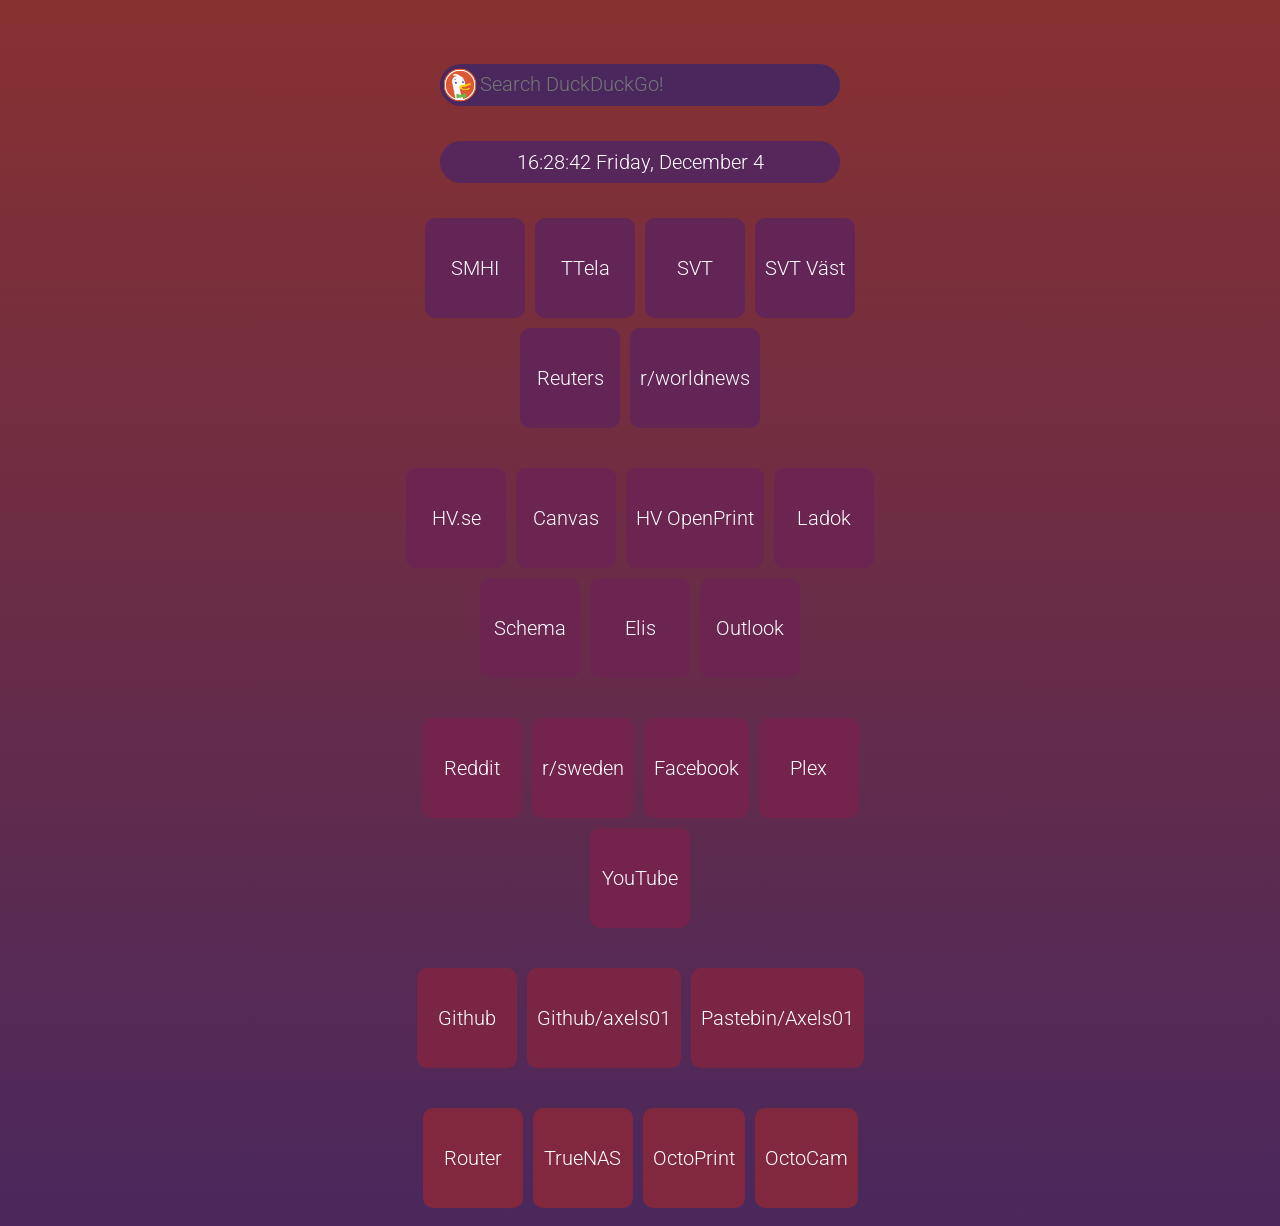
<file: index.html>
<!DOCTYPE html>
<html lang="en">
  <head>
    <meta charset="UTF-8">
    <meta name="viewport" content="width=device-width, initial-scale=1.0">
    <meta http-equiv="X-UA-Compatible" content="ie=edge">
    <title>Startpage</title>
    <link rel="stylesheet" href="style.css">
    <link rel="stylesheet" href="colors.css">
    <link rel="icon" type="image/png" href="media/Icon2.png">
  </head>
  <body class="body background">
	  <div class="wrapper">
      <div class="header">
        <div class="row">
          <div class="roundCornerBox" id="searchBox">
            <form action="https://www.duckduckgo.com/" class="text" method="get">
              <input id="ddgSearch" type="text" autocomplete="off" name="q" placeholder="Search DuckDuckGo!" autofocus onfocus="this.select()">
            </form>
          </div>
        </div>
      </div>

      <div class="content">
        <div class="row">
          <div class="text roundCornerBox" id="time">
            <script src="time.js"></script>
          </div>
        </div>
        <div class="row">
	        <a class="btn text row1" href="https://www.smhi.se/q/Trollh%C3%A4ttan/2667303/">SMHI</a>
          <a class="btn text row1" href="https://www.ttela.se/">TTela</a>
          <a class="btn text row1" href="https://www.svt.se/">SVT</a>
	        <a class="btn text row1" href="https://www.svt.se/nyheter/lokalt/vast/">SVT Väst</a>
          <a class="btn text row1" href="https://www.reuters.com/">Reuters</a>
          <a class="btn text row1" href="https://www.reddit.com/r/worldnews">r/worldnews</a>            
        </div>

        <div class="row">
          <a class="btn text row2" href="https://www.hv.se/">HV.se</a>
          <a class="btn text row2" href="https://hv.instructure.com/">Canvas</a>
          <a class="btn text row2" href="https://openprint.hv.se/">HV OpenPrint</a>
          <a class="btn text row2" href="https://www.student.ladok.se/student/app/studentwebb/">Ladok</a>
          <a class="btn text row2" href="https://schema.hv.se/setup/jsp/Schema.jsp?startDatum=idag&intervallTyp=m&intervallAntal=6&sprak=SV&sokMedAND=true&forklaringar=true&resurser=p.TGDIP-H20-">Schema</a>
          <a class="btn text row2" href="https://schema.hv.se/setup/jsp/Schema.jsp?startDatum=idag&intervallTyp=m&intervallAntal=6&sokMedAND=false&sprak=SV&resurser=p.SGDIM-H22-%2C">Elis</a>
          <a class="btn text row2" href="https://login.microsoftonline.com/login.srf?wa=wsignin1.0&whr=adfs.hv.se&wreply=https://outlook.office.com/?auth=2/">Outlook</a>
        </div>

        <div class="row">
          <a class="btn text row3" href="https://old.reddit.com/">Reddit</a>
          <a class="btn text row3" href="https://old.reddit.com/r/sweden/">r/sweden</a>
          <a class="btn text row3" href="https://www.facebook.com/">Facebook</a>
          <a class="btn text row3" href="https://app.plex.tv/desktop">Plex</a>
          <a class="btn text row3" href="https://www.youtube.com/feed/subscriptions">YouTube</a>
        </div>

        <div class="row">
          <a class="btn text row4" href="https://github.com/">Github</a>
          <a class="btn text row4" href="https://github.com/axels01">Github/axels01</a>
          <a class="btn text row4" href="https://pastebin.com/u/Axels01">Pastebin/Axels01</a>
        </div>

        <div class="row" id="lastRow">
          <a class="btn text row5" href="https://192.168.1.1/">Router</a>
          <a class="btn text row5" href="http://192.168.1.237/ui/">TrueNAS</a>
          <a class="btn text row5" href="http://192.168.1.80/">OctoPrint</a>
          <a class="btn text row5" href="https://192.168.1.80/webcam/?action=stream">OctoCam</a>
        </div>
      </div>

      <div class="footer">
      </div>

    </div>
  </body>
</html>
</file>
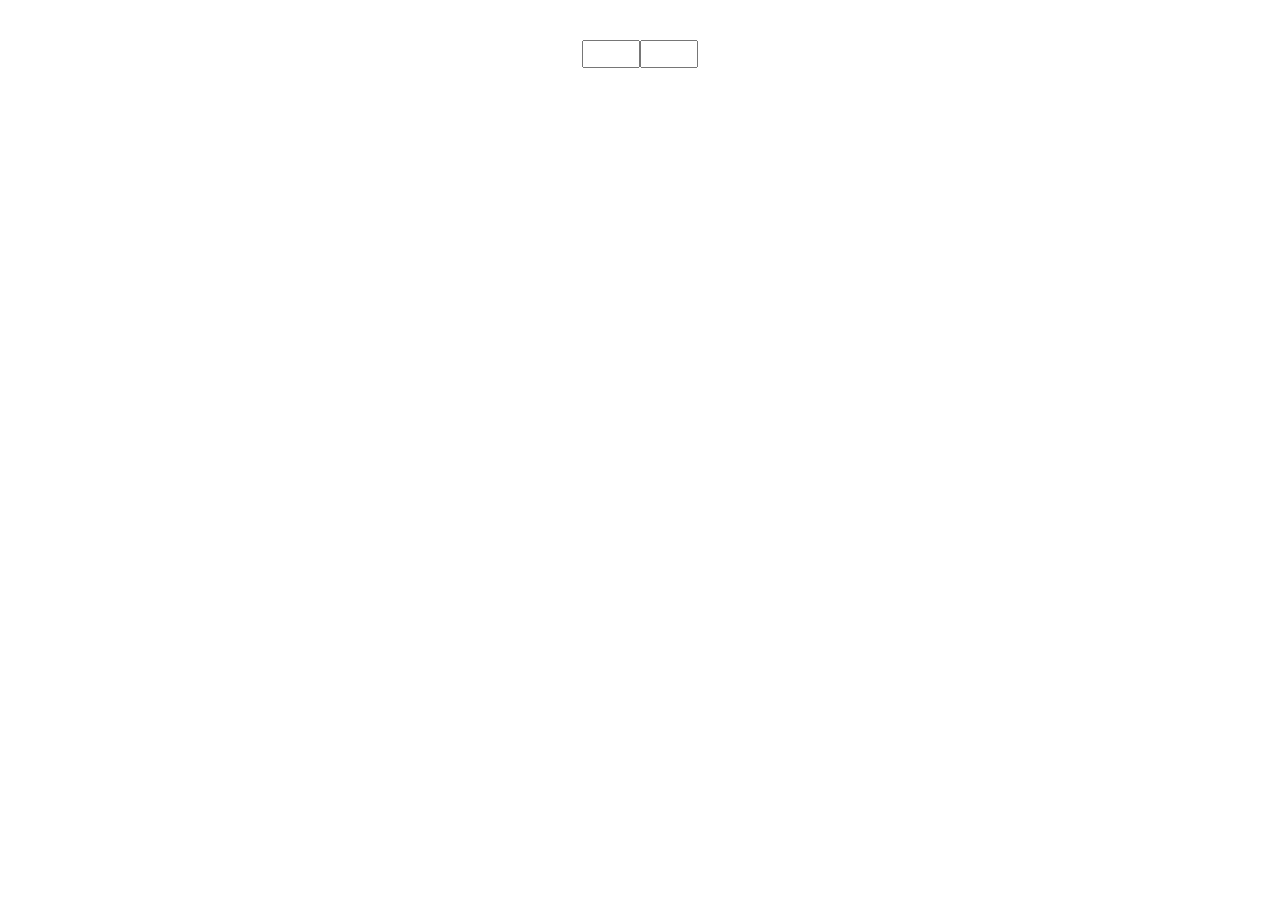
<file: conversions.html>
<!DOCTYPE html>
<html lang="en">
<head>
    <meta charset="UTF-8">
    <meta name="viewport" content="width=device-width, initial-scale=1.0">
    <meta http-equiv="X-UA-Compatible" content="ie=edge">
    <title>Landingpage</title>
    <link rel="stylesheet" href="style.css">
</head>
<body class="body">
	<div class="wrapper">
        <div class="header">
            <div class="row">
                <select name="valIn" class="selectList text">
                    <option value="cm">mm</option>
                    <option value="cm">cm</option>
                    <option value="cm">m</option>
                    <option value="cm">km</option>
                    <option value="cm">mil</option>
                    <option value="cm">in</option>
                    <option value="cm">ft</option>
                    <option value="cm">yd</option>
                    <option value="cm">mi</option>
                </select>
                <select name="valOut" class="selectList text">
                    <option value="cm">in</option>
                    <option value="cm">ft</option>
                    <option value="cm">yd</option>
                    <option value="cm">mi</option>
                    <option value="cm">mm</option>
                    <option value="cm">cm</option>
                    <option value="cm">m</option>
                    <option value="cm">km</option>
                    <option value="cm">mil</option>
                </select>
            </div>
        </div>
        <div class="footer">

        </div>
    </div>
</body>
</html>
</file>
<file: style.css>
/*Main CSS doc*/

@import url('https://fonts.googleapis.com/css2?family=Roboto:wght@100;300&display=swap');

.text{
    font-family: 'Roboto';
    font-weight: 300;
    font-size: 20px;
    text-decoration: none;
    color: white;
}

.body{
    padding-top: 27px;
    display: flex;
    justify-content: center;
}

.wrapper{
    width: 500px;
    height: auto;
    min-height: 140px;
}

.header{
    height: 100px;
}

.headerSides{
    width: 245px;
}

.roundCornerBox{
    margin: auto;
    margin-top: 24px;
    height: 42px;
    width: calc(100% - 100px);
    max-width: 400px;
    border-radius: 21px;
}

#searchBox{
    background-image: url("media/DDG-iOS-icon_152x152.png");
    background-repeat: no-repeat;
    background-position: 0%, 50%;
    background-size:40px;
}

#ddgSearch{
    all: unset;
    margin-left: 40px;
    height: 40px;
    width: calc(100% - 60px);
    max-width: 340px;
    background-color: none;
}

#time{
    text-align: center;
    line-height: 42px;
}

.content{
    height: auto;
    width: 100%;
    margin-top: -23px;
}

.row{
    overflow: auto;
    width: 100%;
    height: auto;
    display: flex;
    flex-wrap: wrap;
    justify-content: center;
    padding-top: 5px;
    padding-bottom: 5px;
    margin-bottom: 20px;
}

#lastRow{
    margin-bottom: 0px;
}

.btn{
    margin: 5px;
    height: 100px;
    min-width: 80px;
    padding-left: 10px;
    padding-right: 10px;
    width: fit-content;
    display: flex;
    align-items: center;
    justify-content: center;
    border-radius: 10px;    
}

/*makes footer size dynamically as not to break
the background-image gradient*/
.footer{
    height: calc(100vh - 1226px)
}
</file>
<file: colors.css>
/*Color library*/

:root{
    --color1: #4a285d;
    --color2: #57265a;
    --color3: #622556;
    --color4: #6c2451;
    --color5: #74244c;
    --color6: #7b2545;
    --color7: #81283f;
    --color8: #852c38;
    --color9: #883131;
}

.background { background-image: linear-gradient(var(--color9),var(--color1))}

#searchBox { background-color: var(--color1)}

#time { background-color: var(--color2)}

.row1 { background-color: var(--color3);
        opacity: 1;}
.row2 { background-color: var(--color4);
        opacity: 1;}
.row3 { background-color: var(--color5);
        opacity: 1;}
.row4 { background-color: var(--color6);
        opacity: 1;}
.row5 { background-color: var(--color7);
        opacity: 1;}


.row1:hover{opacity: 0.5;}
.row2:hover{opacity: 0.5;}
.row3:hover{opacity: 0.5;}
.row4:hover{opacity: 0.5;}
.row5:hover{opacity: 0.5;}

/*
https://colordesigner.io/gradient-generator
#4a285d
#57265a
#622556
#6c2451
#74244c
#7b2545
#81283f
#852c38
#883131
*/
</file>
